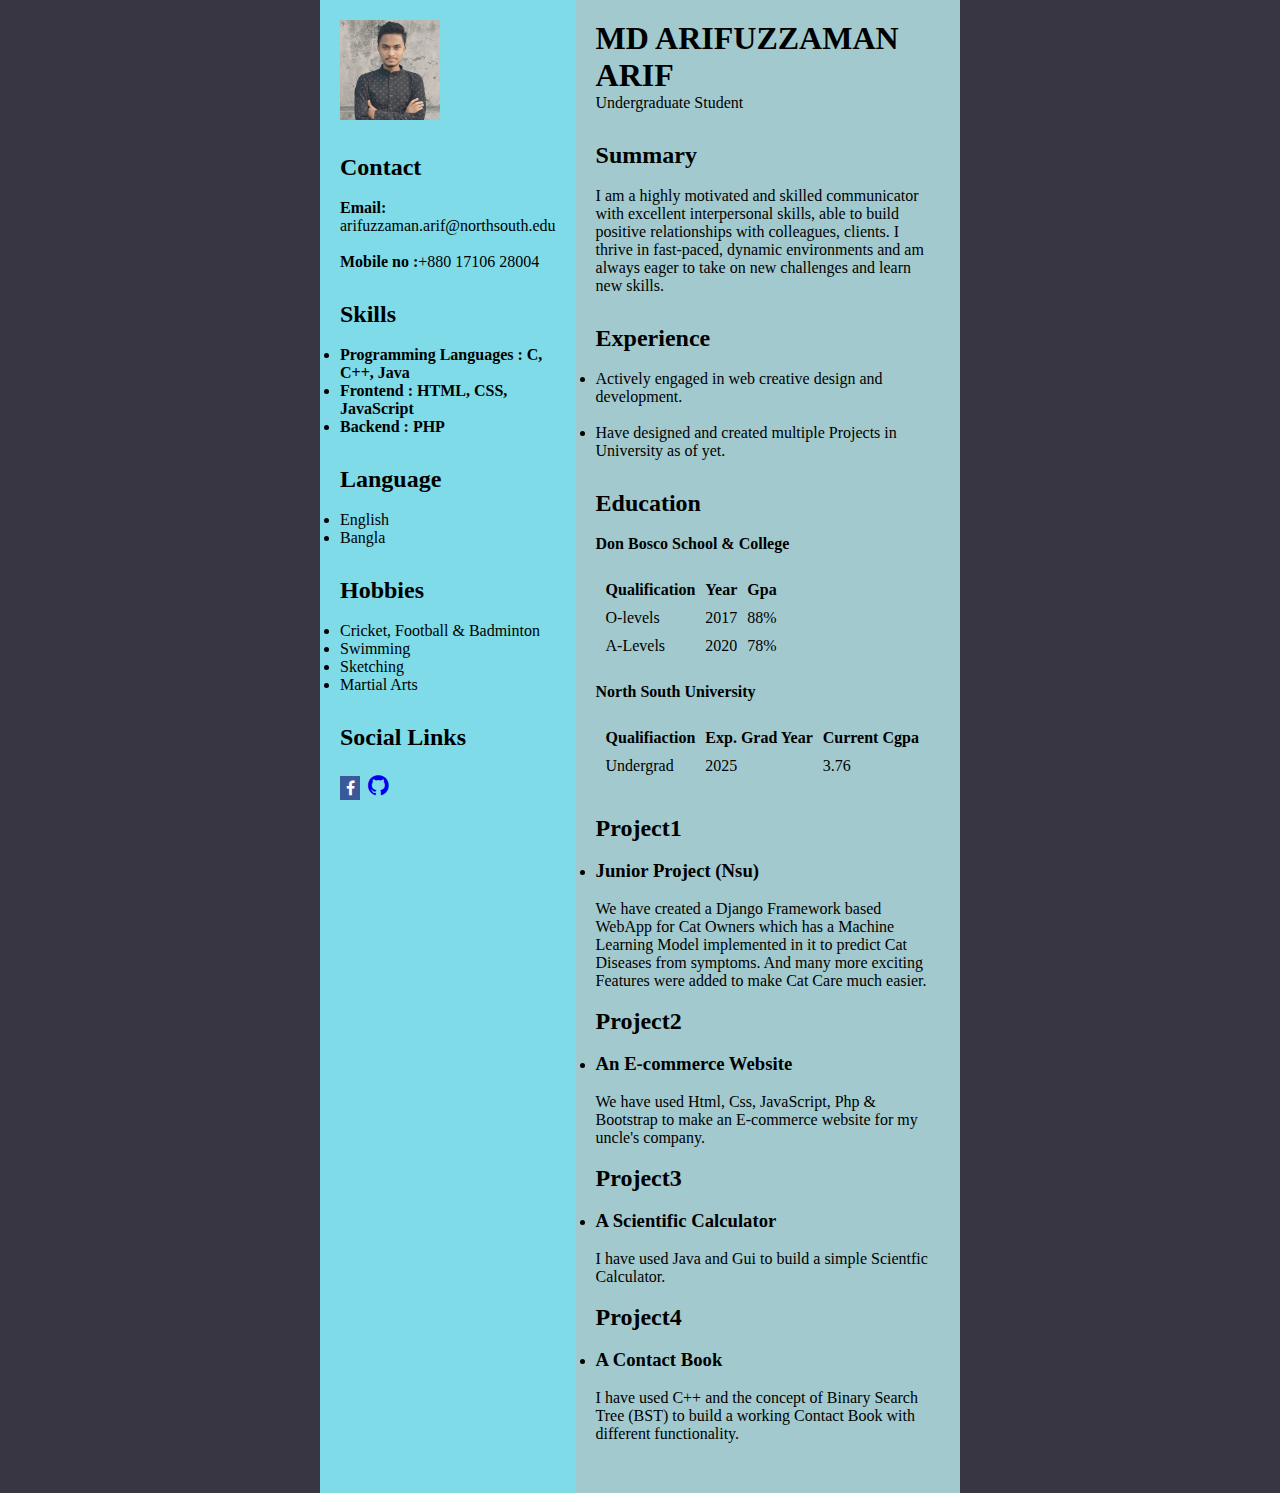
<file: index.html>
<!DOCTYPE html>

<html lang="en">

<head>
	<meta charset="UTF-8">
	<meta http-equiv="X-UA-Compatible" content="IE=edge">
	<meta name="viewport"
		content="width=device-width, initial-scale=1.0">
	<link rel="stylesheet" href="style-3.css">
    <link rel="stylesheet" href="https://cdnjs.cloudflare.com/ajax/libs/font-awesome/4.7.0/css/font-awesome.min.css">
</head>



<body>
	<div class="full">
		<div class="left">
			<div class="image">
				<img src="Profile (1).jpg"
					alt="gfg-logo"
					style="width:100px;height:100px;">
			
            
                </div>
			<div class="Contact">
				<h2>Contact</h2>
                <br>
		<p><b>Email:</b> arifuzzaman.arif@northsouth.edu</p>
				<br><p><b>Mobile no :</b>+880 17106 28004</p>
			</div>
			<div class="Skills">
				<h2>Skills</h2><br>
				<ul>
					<li><b>Programming Languages :
					C, C++, Java</b></li>
					<li><b>Frontend : HTML, CSS,
					JavaScript</b></li>
					<li><b>Backend : PHP</b></li>
				</ul>
			</div>
			<div class="Language">
				<h2>Language</h2><br>
				<ul>
					<li>English</li>
					<li>Bangla</li>
				</ul>
			</div>
			<div class="Hobbies">
				<h2>Hobbies</h2><br>
				<ul>
					<li>Cricket, Football & Badminton</li>
					<li>Swimming</li>
                    <li>Sketching</li>
                    <li>Martial Arts</li>
				</ul>
			</div>

            <div class="Social">
				<h2>Social Links</h2><br>
				<ul>
					<a href="https://www.facebook.com/arifuzzaman.arif.DREAMER" class="fa fa-facebook"></a>
                    
                    <a href=https://github.com/MD-Arifuzzaman-ARIF/E-Commerce-Website.git>
                    <i class="fa fa-github" style="font-size:24px"></i>
                </a>
				</ul>
			</div>
		</div>
		<div class="right">
			<div class="name">
				<h1>MD ARIFUZZAMAN ARIF</h1>
			</div>
			<div class="title">
				<p>Undergraduate Student</p>
			</div>
			<div class="Summary">
				<h2>Summary</h2>
				<br>
                <p>I am a highly motivated and skilled communicator with excellent interpersonal skills, able to build positive relationships with colleagues, clients. I thrive in fast-paced, dynamic environments and am always eager to take on new challenges and learn new skills. 
				</p>
			</div>
			<div class="Experience">
				<h2>Experience</h2>
				
			    <br>
				<ul>
					
                    <li>Actively engaged in web creative
					design and development.</li>
					<br>
                    <li>Have designed and created multiple Projects in University as of yet.</li>
				</ul>
				
              
				</ul>
			</div>
			<div class="Education">
				<h2>Education</h2>
				
		              <br>
                        <h4>Don Bosco School & College</h4>
						
                       <br>
                <table>
                        
					<tr>
                        <th>Qualification</th>
                        <th>Year</th>
                        <th>Gpa</th>
                    </tr>
                     <tr>
                        <td>O-levels</td>
						<td>2017</td>
						<td>88%</td>
					</tr>
					<tr>
						<td>A-Levels</td>
						<td>2020</td>
						<td>78%</td>
					</tr>
				</table>

				    <br>
				<h4>North South University</h4>
				<table>
					<br>     
					  
					<tr>
                        <th>Qualifiaction</th>
                        <th>Exp. Grad Year</th>
                        <th>Current Cgpa</th>
                    </tr>
                     <tr>
                        <td>Undergrad</td>
						<td>2025</td>
						<td>3.76</td>
					</tr>
					
				</table>
				
			
			</div>
			<div class="project">
				<ul>
					
						<h2>Project1</h2>
                        <br>
                        <li><h3>Junior Project (Nsu)</h3></li>
						<br>
                        <p>We have created a Django Framework based WebApp for Cat Owners which has a Machine Learning Model implemented in it to predict Cat Diseases from symptoms. And many more exciting Features were added to make Cat Care much easier.</p>
					
					<br>

					
					<h2>Project2</h2>
					<br>
					<li><h3>An E-commerce Website</h3></li>
					<br>
					<p>We have used Html, Css, JavaScript, Php & Bootstrap to make an E-commerce website for my uncle's company.</p>
				
				<br>
                    
						
					<h2>Project3</h2>
					<br>
					<li><h3>A Scientific Calculator</h3></li>
					<br>
					<p>I have used Java and Gui to build a simple Scientfic Calculator.</p>
				
				<br>
                        <h2>Project4</h2>
						<br>
                        <li><h3>A Contact Book</h3></li>
                        <br>
                        <p>I have used C++ and the concept of Binary Search Tree (BST) to build a working Contact Book with different functionality. </p>
				</ul>
			</div>
		</div>
	</div>
</body>

</html>
</file>
<file: style-3.css>
* {
	margin: 0;
	padding: 0;
	box-sizing: border-box;
}
body {
	background-color: rgb(253, 254, 255);
	display: flex;
	justify-content: center;
	align-items: center;
}
.full {
	width: 50%;
	max-width: 1000px;
	min-height: 100px;
	background-color: rgb(245, 239, 231);
	margin: 0px;
	display: grid;
	grid-template-columns: 2fr 4fr;
}
.left {
	position: initial;
	background-color: rgb(126, 219, 231);
	padding: 20px;

}
.right {
	position: initial;
	background-color: rgb(162, 202, 206);
	padding: 20px;

}
.image, .Contact, .Skills, .Language, .Hobbies, .title,
.Summary, .Experience, .Education, .project {
	margin-bottom: 30px;
}
.h2 {
	background-color: rgb(4, 96, 150);
}
table {
    border-spacing: 10px;
  }

  body {
    background-color: rgb(56, 54, 66);
  }
  .fa {
    padding: 4px;
    font-size: 30px;
    width: 20px;
    text-align: center;
    text-decoration: none;
  }
  .fa:hover {
    opacity: 0.7;
  }
  .fa-facebook {
    background: #3B5998;
    color: white;
  }
</file>
